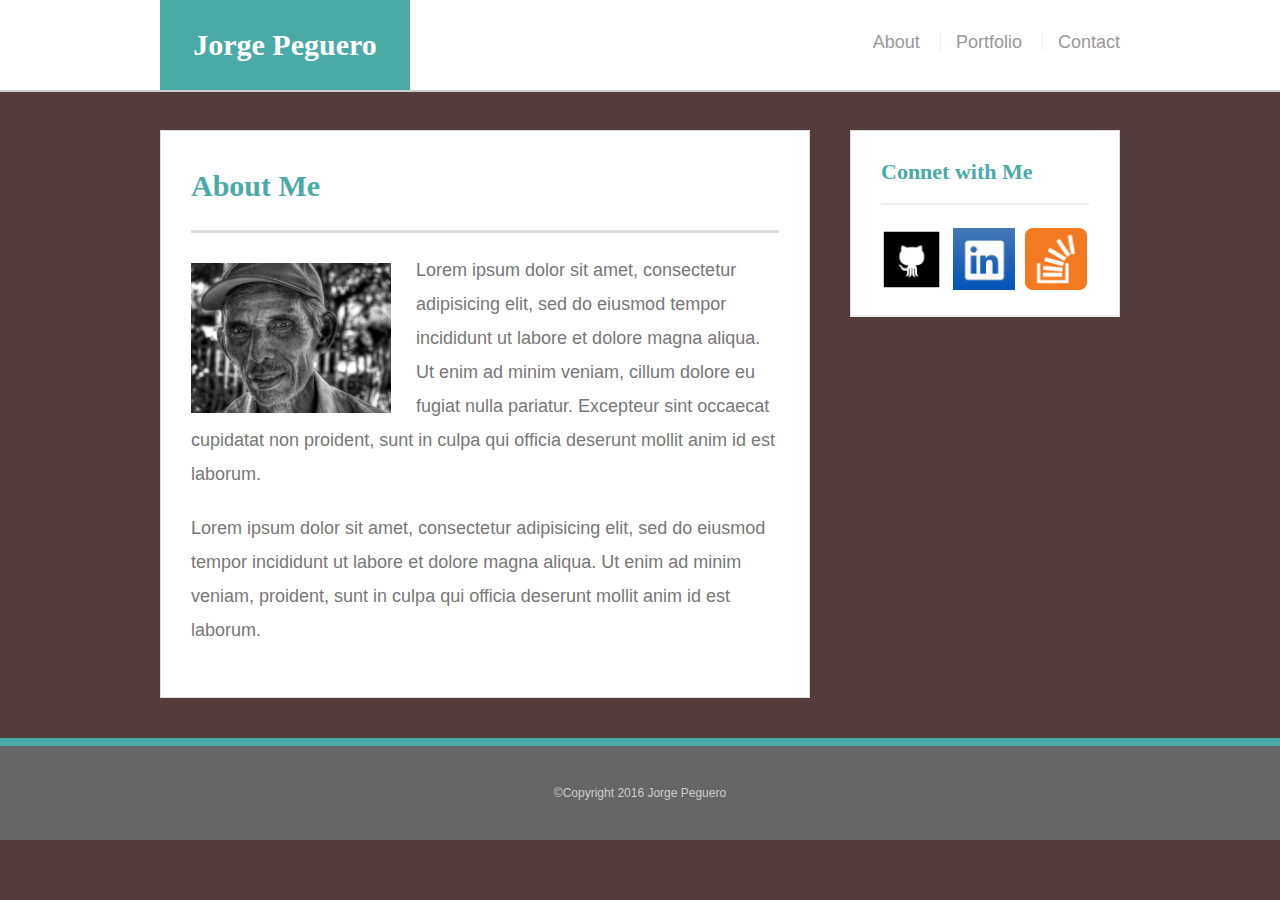
<file: index.html>
<!DOCTYPE html>
<html lang="en">
<head>
	<meta charset="UTF-8">
	<title>About Me</title>
	<link rel="stylesheet" type="text/css" href="css/reset.css">
	<link rel="stylesheet" type="text/css" href="css/style.css">
</head>
<body>
	<header id="masterhead">
	 <div class="container">
		<a href="index.html" id="logo">Jorge Peguero</a>
		<nav>
			<a href="index.html">About</a>
			<a href="portfolio.html">Portfolio</a>
			<a href="contact.html">Contact</a>
		</nav>
	</div>
	</header>
	<div id="main-container" class="container">
	<section class="main-section">
		<h1>About Me</h1>
		<img src="images/oldman.jpg" class="auth-image" alt="pic">
		<p>Lorem ipsum dolor sit amet, consectetur adipisicing elit, sed do eiusmod
		tempor incididunt ut labore et dolore magna aliqua. Ut enim ad minim veniam,
		cillum dolore eu fugiat nulla pariatur. Excepteur sint occaecat cupidatat non
		proident, sunt in culpa qui officia deserunt mollit anim id est laborum.</p>
		<p>Lorem ipsum dolor sit amet, consectetur adipisicing elit, sed do eiusmod
		tempor incididunt ut labore et dolore magna aliqua. Ut enim ad minim veniam,
		proident, sunt in culpa qui officia deserunt mollit anim id est laborum.</p>
	</section>
	<section class="sidebar">
		<div id="connect">
			<h2>Connet with Me</h2>
			<img src="images/GitHub.png" class="social" alt="github-icon">
			<img src="images/linked.png" class="social" alt="linked-icon">
			<img src="images/overflow.png" class="social" alt="overflow-icon">
		</div>
	</section>
</div>

	<footer>
		<div class="container">
			&copy;Copyright 2016 Jorge Peguero
		</div>
	</footer>
</body>
</html>
</file>
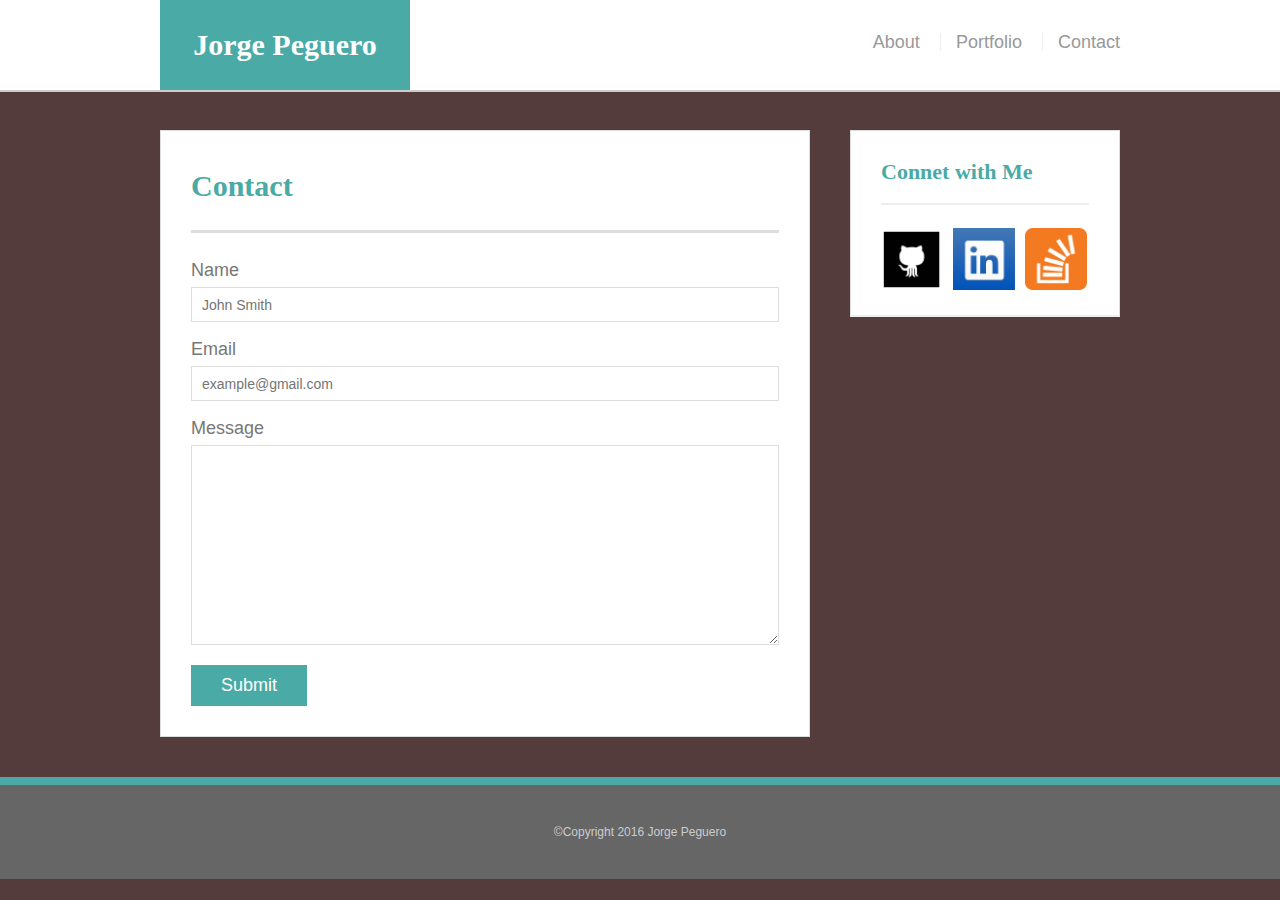
<file: contact.html>
<!DOCTYPE html>
<html lang="en">
<head>
	<meta charset="UTF-8">
	<title>About Me</title>
	<link rel="stylesheet" type="text/css" href="css/reset.css">
	<link rel="stylesheet" type="text/css" href="css/style.css">
</head>
<body>
	<header id="masterhead">
	 <div class="container">
		<a href="index.html" id="logo">Jorge Peguero</a>
		<nav>
			<a href="index.html">About</a>
			<a href="portfolio.html">Portfolio</a>
			<a href="contact.html">Contact</a>
		</nav>
	</div>
	</header>
	<div id="main-container" class="container">
	<section class="main-section">
		<h1>Contact</h1>
		<form id='contact-form'>	
				<ul>
					<li>
						<label for="name">Name</label>
						<input type="text" name="name" id="name" placeholder="John Smith" required="required">
					</li>
					<li>
						<label for="email">Email</label>
						<input type="text" name="email" id="email" placeholder="example@gmail.com" required="required">
					</li>
					<li>
						<label for="message"> Message</label>
						<textarea id="message" name="message" required="required"></textarea>
					</li>
				</ul>
				<input type="submit" name="submit">
		</form>
		
		
	</section>
	<section class="sidebar">
		<div id="connect">
			<h2>Connet with Me</h2>
			<img src="images/GitHub.png" class="social" alt="github-icon">
			<img src="images/linked.png" class="social" alt="linked-icon">
			<img src="images/overflow.png" class="social" alt="overflow-icon">
		</div>
		</div>
	</section>
</div>

	<footer>
		<div class="container">
			&copy;Copyright 2016 Jorge Peguero
		</div>
	</footer>
</body>
</html>
</file>
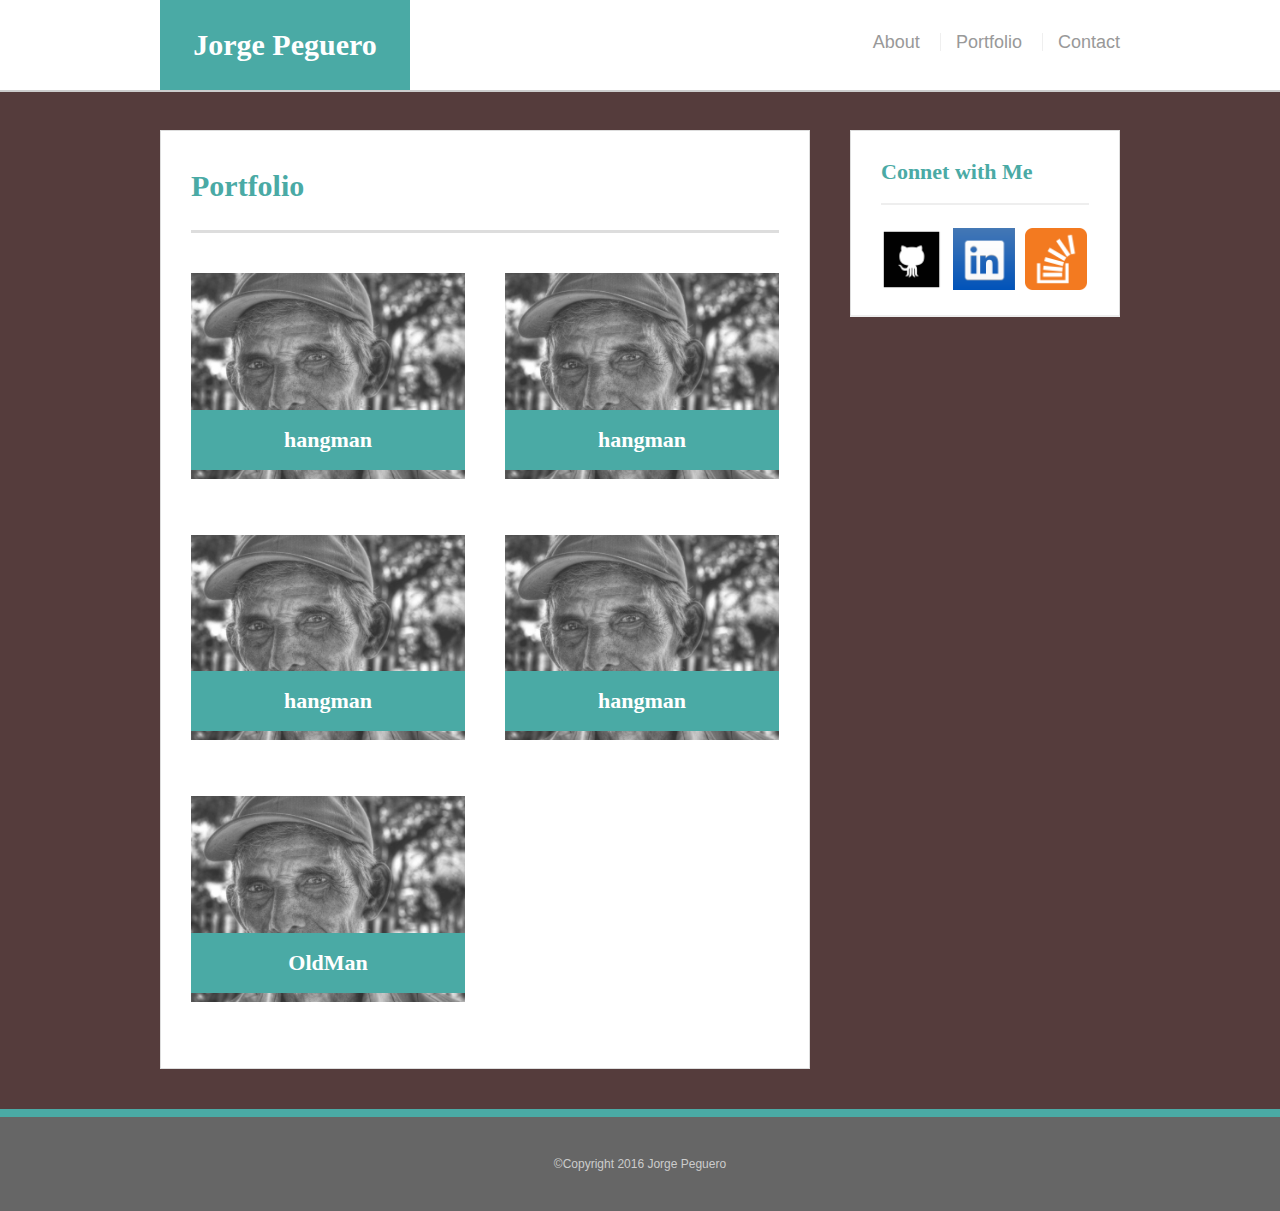
<file: portfolio.html>
<!DOCTYPE html>
<html lang="en">
<head>
	<meta charset="UTF-8">
	<title>About Me</title>
	<link rel="stylesheet" type="text/css" href="css/reset.css">
	<link rel="stylesheet" type="text/css" href="css/style.css">
</head>
<body>
	<header id="masterhead">
	 <div class="container">
		<a href="index.html" id="logo">Jorge Peguero</a>
		<nav>
			<a href="index.html">About</a>
			<a href="portfolio.html">Portfolio</a>
			<a href="contact.html">Contact</a>
		</nav>
	</div>
	</header>
	<div id="main-container" class="container">
	<section class="main-section">
		<h1>Portfolio</h1>
		<div class="work">
			<img src="images/oldman.jpg" alt="pic">
			<h3>hangman</h3>
		</div>
		<div class="work">
			<img src="images/oldman.jpg" alt="pic">
			<h3>hangman</h3>
		</div>
		<div class="work">
			<img src="images/oldman.jpg" alt="pic">
			<h3>hangman</h3>
		</div>
		<div class="work">
			<img src="images/oldman.jpg" alt="pic">
			<h3>hangman</h3>
		</div>
		<div class="work">
			<img src="images/oldman.jpg" alt="pic">
			<h3>OldMan</h3>
		</div>
		
	</section>
	<section class="sidebar">
		<div id="connect">
			<h2>Connet with Me</h2>
			<img src="images/GitHub.png" class="social" alt="github-icon">
			<img src="images/linked.png" class="social" alt="linked-icon">
			<img src="images/overflow.png" class="social" alt="overflow-icon">
		</div>
		</div>
	</section>
</div>

	<footer>
		<div class="container">
			&copy;Copyright 2016 Jorge Peguero
		</div>
	</footer>
</body>
</html>
</file>
<file: css/style.css>
*{

	box-sizing:border-box;
}

body{

	font-size:18px;
	line-height: 34px;
	font-family: "Arial", "halvetica",helvetica,
	sans-serif;
	color: #777;
	background-color:#553c3c;
}

	.container{
		width:100%;
		max-width:960px;
		margin:0 auto;
		clear:both;
}

h1,h2,h3, p{

	margin-bottom:20px;
}

p:lastchild{

	margin-bottom:0;
}
h1, h2, h3{

font-family: "Georgia",Times, Times New Roman, Serif;
font-weight:700;
color:#4aaaa5;

}

h1{

	font-size: 30px;
	line-height: 49px;
	border-bottom: 3px solid #ddd;
	padding-bottom: 20PX;
}
h2,h3{


	font-size: 22px;
}
/*------------------------------------------------Header---------------*/
#masterhead{
	background:#fff;
	margin:0 0 30px;
	z-index: 99;
	color:#fff;
	overflow: auto;
	border-bottom: 2px solid #ccc;
	position:fixed;
	width:100%;

}
#logo {
	width:250px;
	height:90px;
	background:#4aaaa5;
	float:left;
	font-family:"Georgia",Times;
	text-align:center;
	line-height:90px;
	color:#fff;
	font-weight:700;
	font-size:30px;
	text-decoration:none;  
}

nav{

	float:right;
	margin-top:25px;
}

nav a {

	color:#999;
	text-decoration: none;
	margin-left:15px;
	display:inline-block;
	border-left: 1px solid #efefef;
	padding-left: 15px;
	line-height: 18px;
}



nav a:first-child{
	border-left:0 none;
}

/*------------------------------------------------main---------------*/

#main-container{
	padding-top: 130px;
}

.main-section{
background: #fff;
padding:30px;
margin:0 0 40px 0;
width:100%;
max-width: 650px;
float:left;
border:1px solid #ddd;
} 
.auth-image{
	width:200px;
	height:auto;
	margin-top: 10px;
	float:left;
	margin-right: 25px;
}
/*------------------------------------------------sidebar---------------*/


.sidebar{
	background:#fff;
	padding: 30px;
	width:100%;
	max-width:270px;
	float:right;
	border:1px solid #ddd;
	margin-bottom:20px;
	} 


h3,.sidebar,h2{
	border-bottom:2px solid #eee;
	padding-bottom: 20px;
	margin-bottom: 15px;
	line-height: 22px;

}

.social{
	width:62px; 
	height:62px;
	margin-top:8px;
	margin-right:5px; 
}
.social:last-child{
	margin-right:0;
}
/*-------------------------------------------footer-----------------------*/

footer{
	background:#666;
	color:#fff;
	padding:30px 0;
	clear:both;
	border-top:8px solid #4aaaa5;
	color: #ccc; 
	font-size:12px;
	text-align:center;
}

/*-------------------------------------------portfolio-----------------------*/
.work {

	width:274px;
	overflow:auto;
	position:relative;
	float:left;
	margin:20px 0 25px;
}

.work:nth-child(even){
	margin-right:40px;
}

.work img {
	width:100%;
	border:0 none;
	opacity: .8;
	
}
.work h3{
	border-bottom:0;
	background:#4aaaa5;
	color:#fff;
	text-align: center;
	position:absolute;
	bottom:20px;
	padding:15px;
	width:100%;
	line-height:30px;
	margin-bottom:0;
	font-weight:300px; 
}
/*-------------------------------------------contacts-----------------------*/

#contact-form ul{
	margin-bottom: 20px;
}


#contact-form li{
	margin-bottom: 10px;
}

label,
input[type=text],
input[type=email],
textarea{
	display:block;
	width:100%;
}
input[type=text],
input[type=email],
textarea{
	height:35px;
	border:1px solid #ddd;
	padding: 0 10px;
	font-size:14px
}
textarea{
	height:200px;
}
input[type=submit]{
background:#4aaaa5;
border:0 none;
color:#fff;
font-size: 18px;
padding:10px 30px;
cursor: pointer; 

}
/*-------------------------------------------@media-----------------------*/

/*-----------------------------------------max-width:980px--------------------------*/


@media only screen and (max-width:980px){
	.container{
		padding: 0 20px;
		max-width: 768px;
	}
	#main-container{
		padding-top: 130px;
	}
	.main-section{
		max-width:420px;
	}
	.work{
		width:100%;
	}
	.auth-image{
		width:100%;
		margin-bottom:20px;
	}
	body{
		background-color:green;
		}

} 
/*-------------------------------------------max-width:768px--------------------------*/

@media only screen and (max-width:768px) {
		.main-section, .sidebar {
			max-width:100%; 
		}
		#main-container{
			overflow: auto;
		}
		body{
		background-color:purple;
		}
		.sidebar{
			margin-bottom: 40px;
		}
		.work{
			width:47%;
			margin-bottom:10px; 
		}
		.work:nth-child(even){
			margin-right:0;
		}
		.work:nth-child(odd){
			float:right;
		}
		.auth-image{
			width:50%;
		}

	}
/*-------------------------------------------max-width:640px--------------------------*/

@media only screen and (max-width:640px){
	#masterhead{
		position:static;
		margin-bottom:20px;
		}
	header.container{
		padding: 0;
	}
	#main-container{
		padding-top:0;
	}
	#logo,.work{
		width: 100%;
	}
	nav{
		text-align:center;
		width:100%;
		margin:15px 0;
	}
	nav a{
		width:30%;
		padding-left:0;
		margin-left:0;
	}

}
</file>
